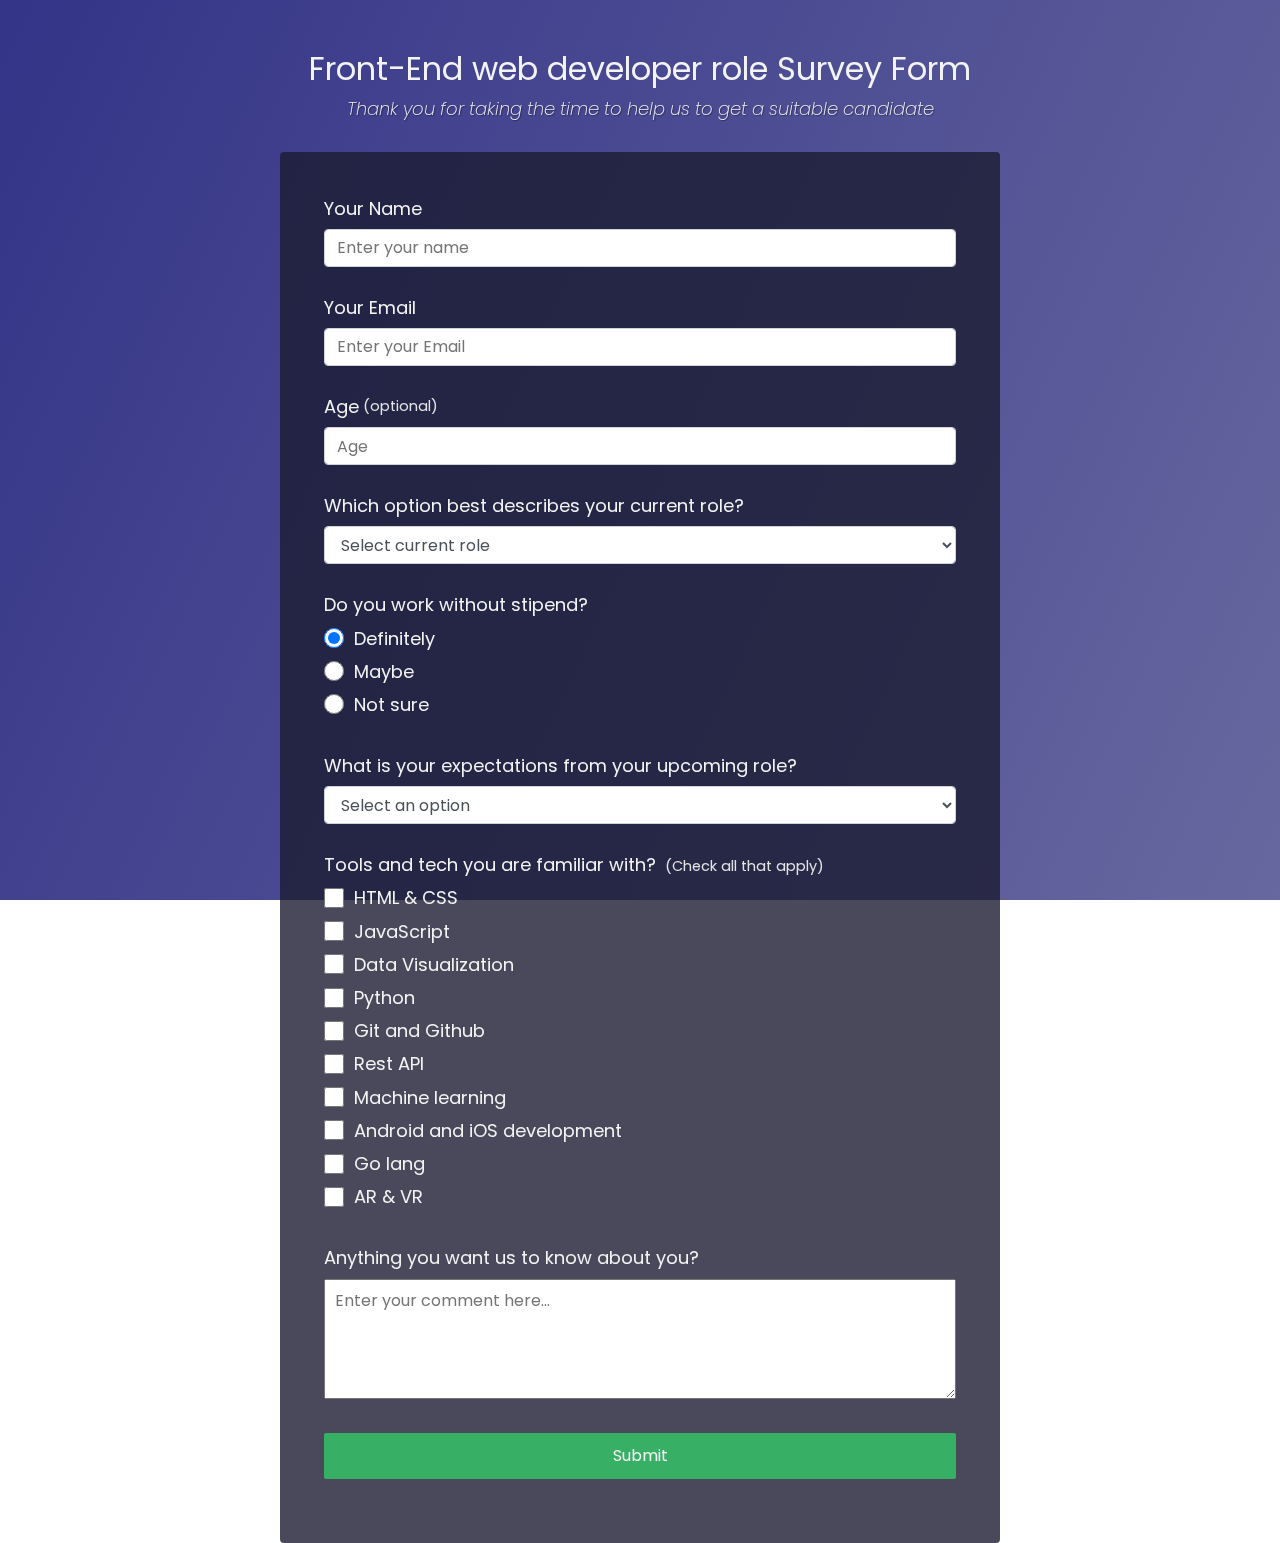
<file: HTML & CSS challenges/Survey Form/index.html>
<!DOCTYPE html>
<html lang="en">
<head>
    <meta charset="UTF-8">
    <meta http-equiv="X-UA-Compatible" content="IE=edge">
    <meta name="viewport" content="width=device-width, initial-scale=1.0">
    <link rel="stylesheet" href="style.css">
    <title>Survey form</title>
</head>
<body>
    <div class="container">
        <header class="header">
          <h1 id="title" class="text-center">Front-End web developer role Survey Form</h1>
          <p id="description" class="description text-center">
            Thank you for taking the time to help us to get a suitable candidate
          </p>
        </header>
        <form id="survey-form">
          <div class="form-group">
            <label id="name-label" for="name">Your Name</label>
            <input
              type="text"
              name="name"
              id="name"
              class="form-control"
              placeholder="Enter your name"
              required
            />
          </div>
          <div class="form-group">
            <label id="email-label" for="email">Your Email</label>
            <input
              type="email"
              name="email"
              id="email"
              class="form-control"
              placeholder="Enter your Email"
              required
            />
          </div>
          <div class="form-group">
            <label id="number-label" for="number"
              >Age<span class="clue">(optional)</span></label
            >
            <input
              type="number"
              name="age"
              id="number"
              min="10"
              max="99"
              class="form-control"
              placeholder="Age"
            />
          </div>
          <div class="form-group">
            <p>Which option best describes your current role?</p>
            <select id="dropdown" name="role" class="form-control" required>
              <option disabled selected value>Select current role</option>
              <option value="student">Student</option>
              <option value="job">Full Time Job</option>
              <option value="preferNo">intern</option>
              <option value="other">Other</option>
            </select>
          </div>
      
          <div class="form-group">
            <p>Do you work without stipend?</p>
            <label>
              <input
                name="user-recommend"
                value="definitely"
                type="radio"
                class="input-radio"
                checked
              />Definitely</label
            >
            <label>
              <input
                name="user-recommend"
                value="maybe"
                type="radio"
                class="input-radio"
              />Maybe</label
            >
      
            <label
              ><input
                name="user-recommend"
                value="not-sure"
                type="radio"
                class="input-radio"
              />Not sure</label
            >
          </div>
      
          <div class="form-group">
            <p>
            What is your expectations from your upcoming role?
            </p>
            <select id="most-like" name="mostLike" class="form-control" required>
              <option disabled selected value>Select an option</option>
              <option value="challenges">Challenges</option>
              <option value="projects">Projects</option>
              <option value="community">Community</option>
              <option value="openSource">Open Source</option>
            </select>
          </div>
      
          <div class="form-group">
            <p>
              Tools and tech you are familiar with?
              <span class="clue">(Check all that apply)</span>
            </p>
      
            <label
              ><input
                name="prefer"
                value="front-end-projects"
                type="checkbox"
                class="input-checkbox"
              />HTML & CSS</label
            >
            <label>
              <input
                name="prefer"
                value="back-end-projects"
                type="checkbox"
                class="input-checkbox"
              />JavaScript</label
            >
            <label
              ><input
                name="prefer"
                value="data-visualization"
                type="checkbox"
                class="input-checkbox"
              />Data Visualization</label
            >
            <label
              ><input
                name="prefer"
                value="challenges"
                type="checkbox"
                class="input-checkbox"
              />Python</label
            >
            <label
              ><input
                name="prefer"
                value="open-source-community"
                type="checkbox"
                class="input-checkbox"
              />Git and Github</label
            >
            <label
              ><input
                name="prefer"
                value="gitter-help-rooms"
                type="checkbox"
                class="input-checkbox"
              />Rest API</label
            >
            <label
              ><input
                name="prefer"
                value="videos"
                type="checkbox"
                class="input-checkbox"
              />Machine learning</label
            >
            <label
              ><input
                name="prefer"
                value="city-meetups"
                type="checkbox"
                class="input-checkbox"
              />Android and iOS development</label
            >
            <label
              ><input
                name="prefer"
                value="wiki"
                type="checkbox"
                class="input-checkbox"
              />Go lang</label
            >
            <label
              ><input
                name="prefer"
                value="forum"
                type="checkbox"
                class="input-checkbox"
              />AR & VR</label
            >
          </div>
      
          <div class="form-group">
            <p>Anything you want us to know about you?</p>
            <textarea
              id="comments"
              class="input-textarea"
              name="comment"
              placeholder="Enter your comment here..."
            ></textarea>
          </div>
      
          <div class="form-group">
            <button type="submit" id="submit" class="submit-button">
              Submit
            </button>
          </div>
        </form>
      </div>      
</body>
</html>
</file>
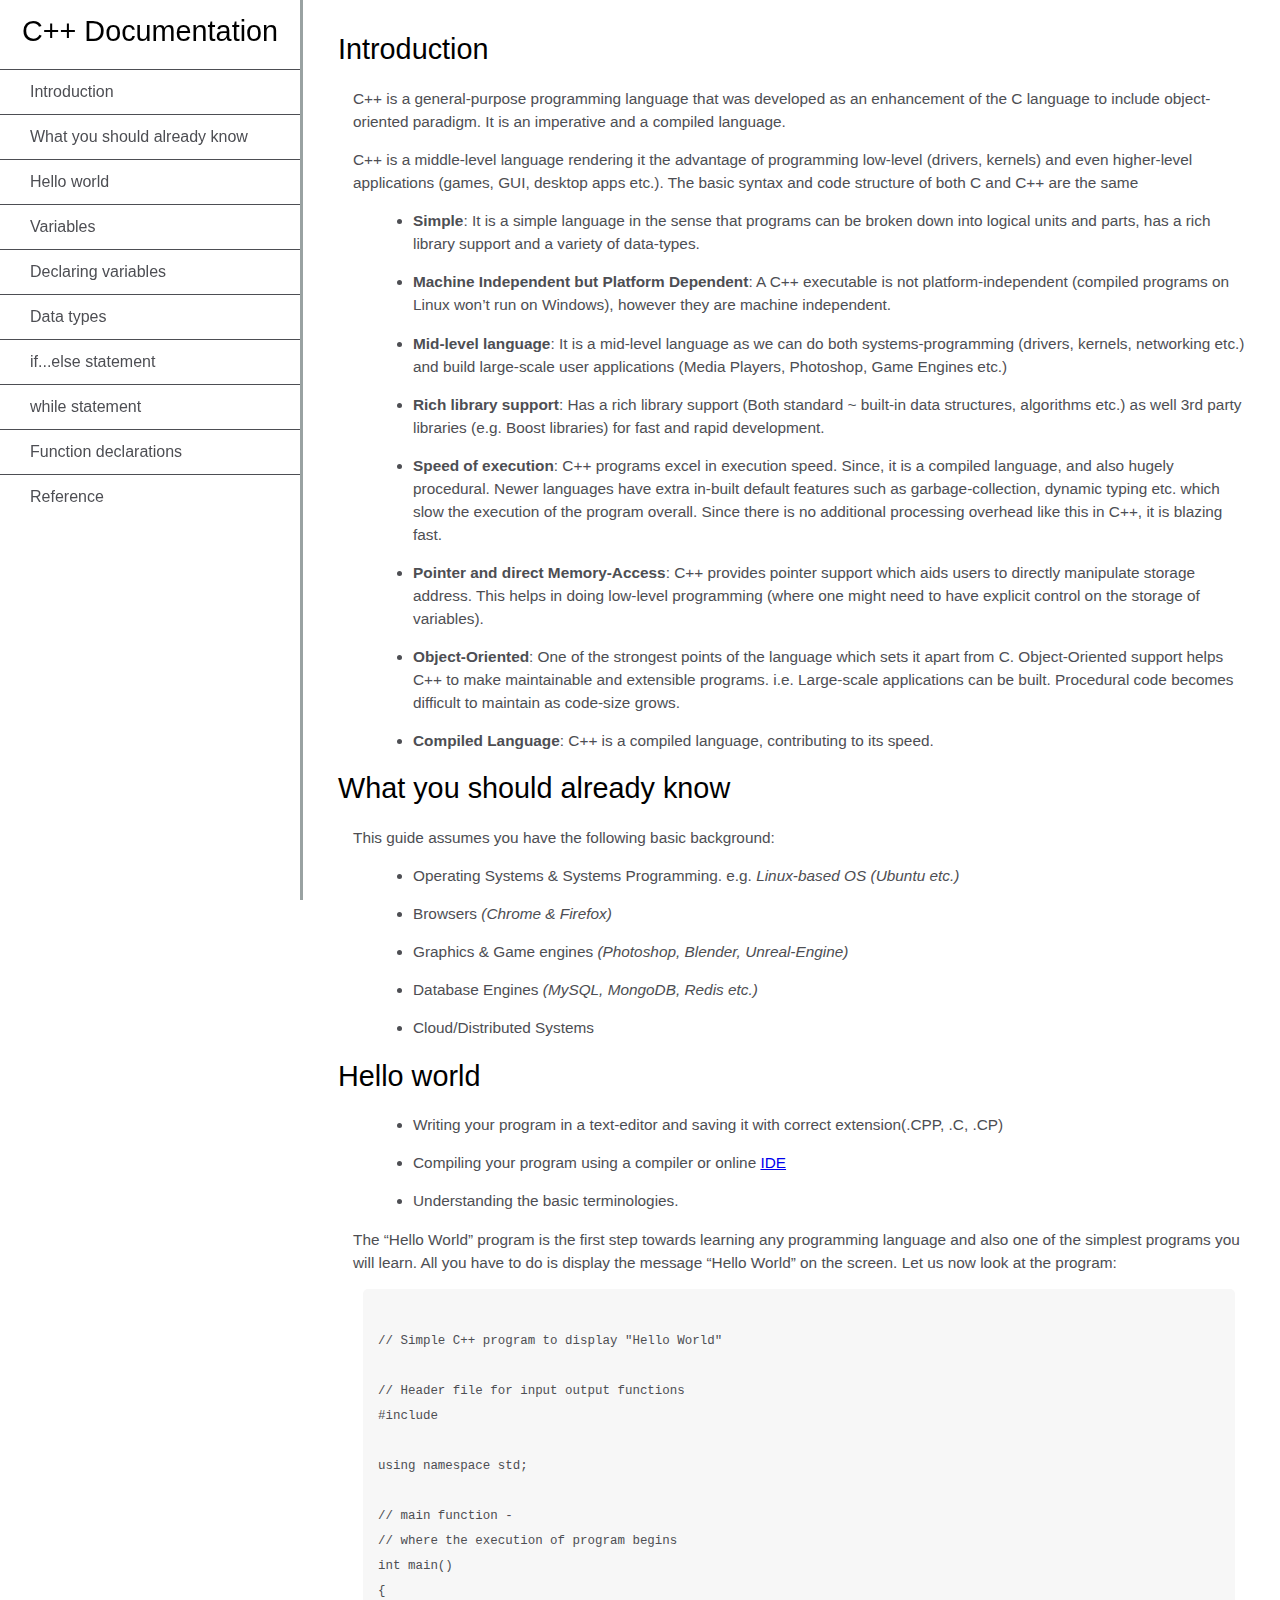
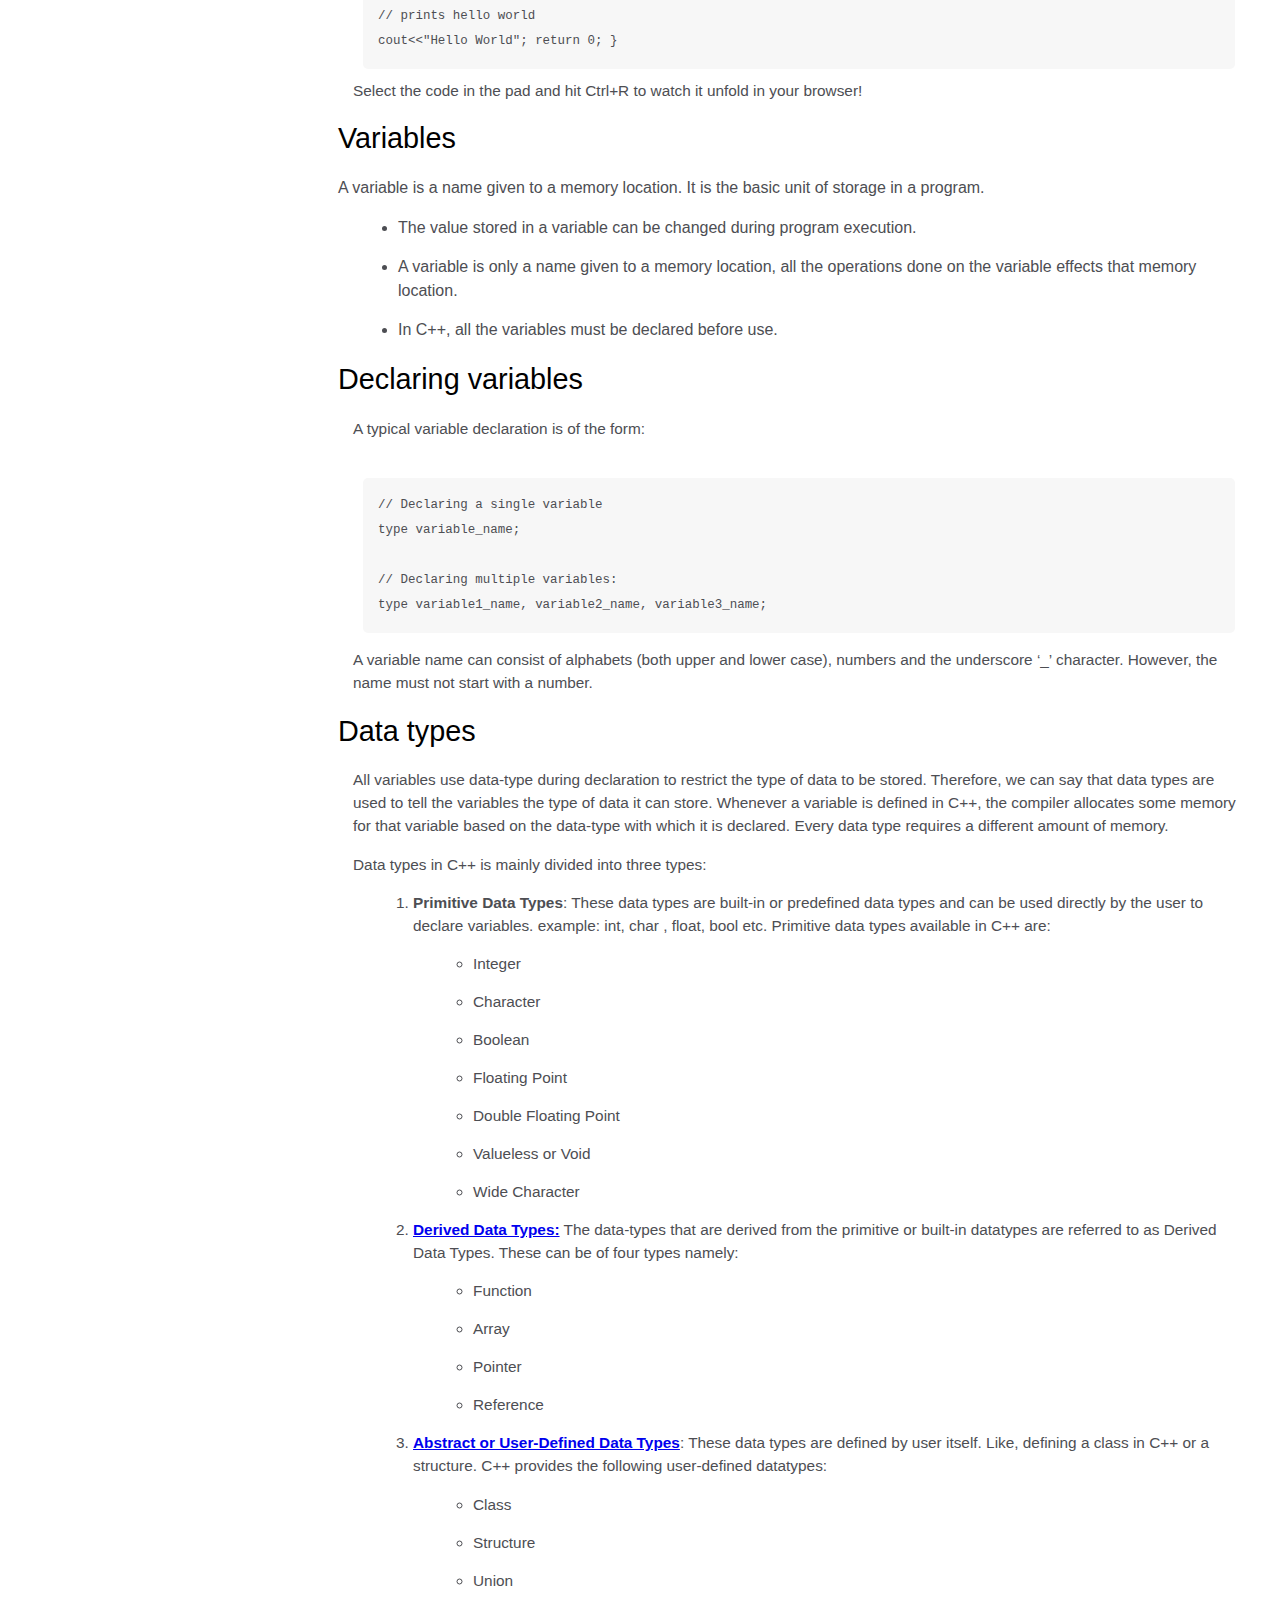
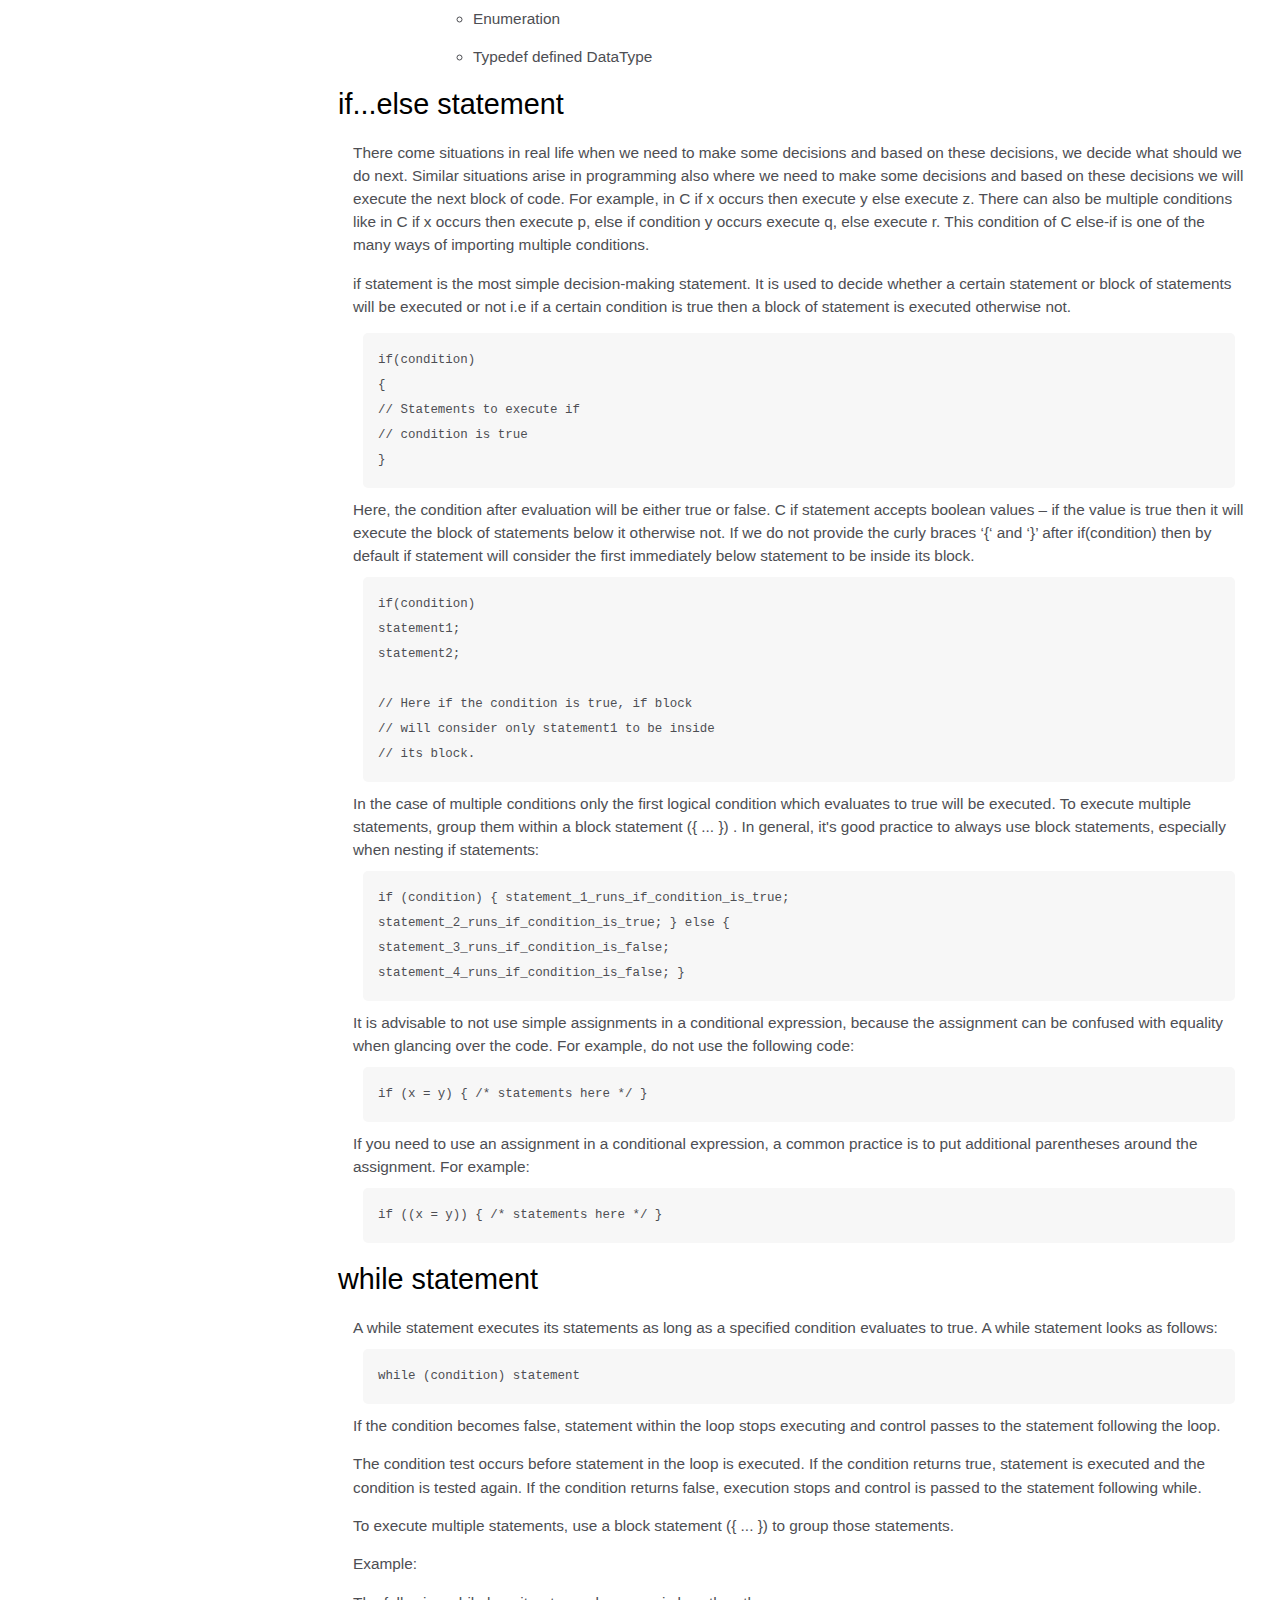
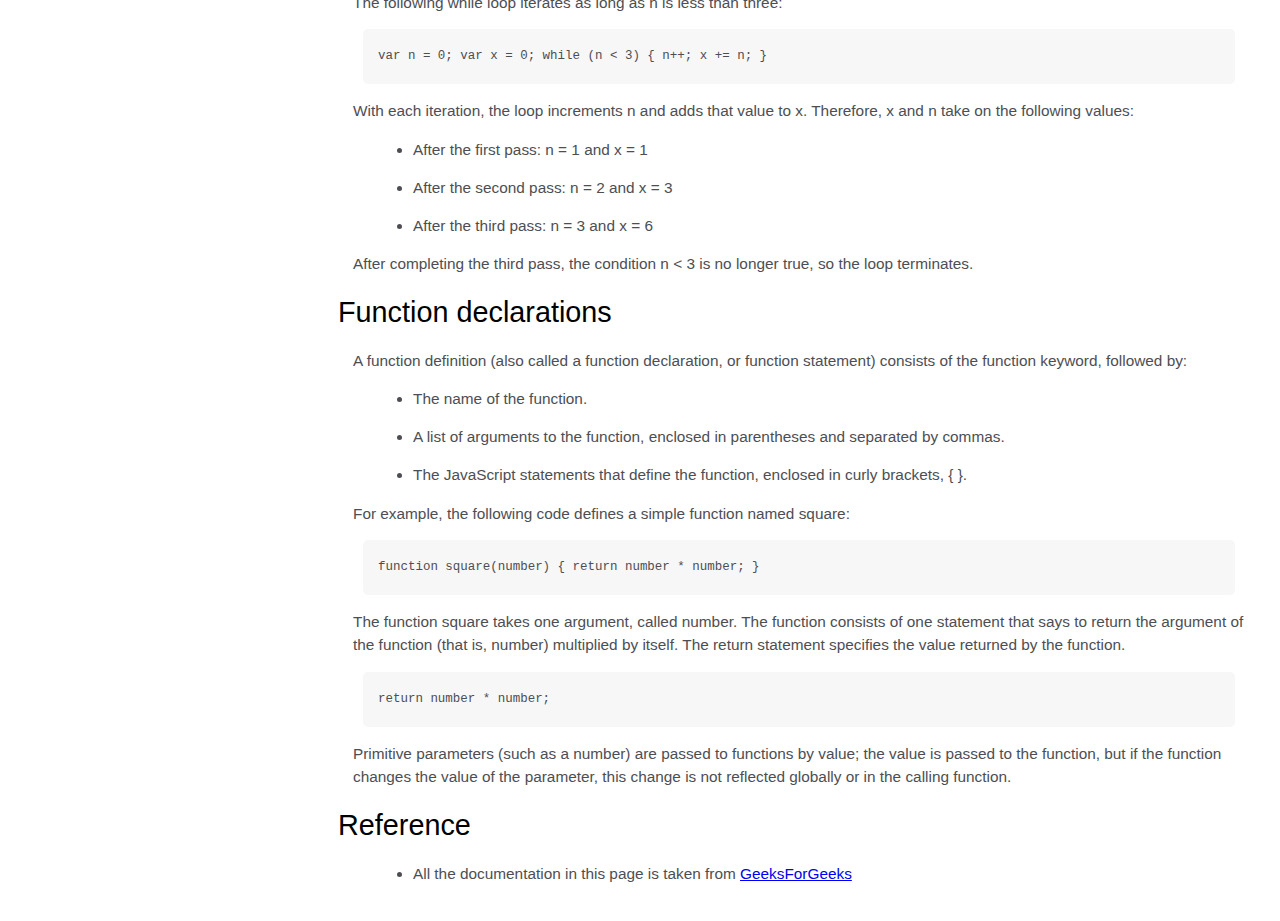
<file: HTML & CSS challenges/Technical documentation page/index.html>
<!DOCTYPE html>
<html lang="en">
<head>
    <meta charset="UTF-8">
    <meta http-equiv="X-UA-Compatible" content="IE=edge">
    <meta name="viewport" content="width=device-width, initial-scale=1.0">
    <link rel="stylesheet" href="style.css" >
    <title>Technical Documentation page </title>
</head>
<body>
    <nav id="navbar">
        <header>C++ Documentation</header>
        <ul>
          <li><a class="nav-link" href="#Introduction">Introduction</a></li>
          <li>
            <a class="nav-link" href="#What_you_should_already_know">What you should already know</a>
          </li>
          <li><a class="nav-link" href="#Hello_world">Hello world</a></li>
          <li><a class="nav-link" href="#Variables">Variables</a></li>
          <li>
            <a class="nav-link" href="#Declaring_variables">Declaring variables</a>
          </li>
          <li><a class="nav-link" href="#Data_types">Data types</a></li>
          <li>
            <a class="nav-link" href="#if...else_statement">if...else statement</a>
          </li>
          <li><a class="nav-link" href="#while_statement">while statement</a></li>
          <li>
            <a class="nav-link" href="#Function_declarations">Function declarations</a>
          </li>
          <li><a class="nav-link" href="#Reference">Reference</a></li>
        </ul>
      </nav>
      <main id="main-doc">
        <section class="main-section" id="Introduction">
          <header>Introduction</header>
          <article>
            <p>
              C++ is a general-purpose programming language that was developed as an enhancement of the C language to include object-oriented paradigm. It is an imperative and a compiled language.
            </p>
      
            <p>
              C++ is a middle-level language rendering it the advantage of programming low-level (drivers, kernels) and even higher-level applications (games, GUI, desktop apps etc.). The basic syntax and code structure of both C and C++ are the same
            </p>
            <ul>
              <li><strong>Simple</strong>: It is a simple language in the sense that programs can be broken down into logical units and parts, has a rich library support and a variety of data-types.</li>
              <li><strong>Machine Independent but Platform Dependent</strong>: A C++ executable is not platform-independent (compiled programs on Linux won’t run on Windows), however they are machine independent.</li>
              <li><strong>Mid-level language</strong>: It is a mid-level language as we can do both systems-programming (drivers, kernels, networking etc.) and build large-scale user applications (Media Players, Photoshop, Game Engines etc.)</li>
              <li><strong>Rich library support</strong>: Has a rich library support (Both standard ~ built-in data structures, algorithms etc.) as well 3rd party libraries (e.g. Boost libraries) for fast and rapid development.</li>
              <li><strong>Speed of execution</strong>: C++ programs excel in execution speed. Since, it is a compiled language, and also hugely procedural. Newer languages have extra in-built default features such as garbage-collection, dynamic typing etc. which slow the execution of the program overall. Since there is no additional processing overhead like this in C++, it is blazing fast.</li>
              <li><strong>Pointer and direct Memory-Access</strong>: C++ provides pointer support which aids users to directly manipulate storage address. This helps in doing low-level programming (where one might need to have explicit control on the storage of variables).</li>
              <li><strong>Object-Oriented</strong>: One of the strongest points of the language which sets it apart from C. Object-Oriented support helps C++ to make maintainable and extensible programs. i.e. Large-scale applications can be built. Procedural code becomes difficult to maintain as code-size grows.</li>
              <li><strong>Compiled Language</strong>: C++ is a compiled language, contributing to its speed.</li>
            </ul>
          </article>
        </section>
        <section class="main-section" id="What_you_should_already_know">
          <header>What you should already know</header>
          <article>
            <p>This guide assumes you have the following basic background:</p>
      
            <ul>
              <li>Operating Systems &amp; Systems Programming. e.g. <i>Linux-based OS (Ubuntu etc.)</i></li>
              <li>Browsers <i>(Chrome &amp; Firefox)</i></li>
              <li>Graphics &amp; Game engines <i>(Photoshop, Blender, Unreal-Engine)</i></li>
              <li>Database Engines <i>(MySQL, MongoDB, Redis etc.)</i></li>
              <li>Cloud/Distributed Systems</li>
            </ul>
          </article>
        </section>
        <section class="main-section" id="Hello_world">
          <header>Hello world</header>
          <article>
            <ul>
              <li>Writing your program in a text-editor and saving it with correct extension(.CPP, .C, .CP)</li>
              <li>Compiling your program using a compiler or online <a href="https://ide.geeksforgeeks.org/">IDE</a></li>
              <li>Understanding the basic terminologies.</li>
            </ul>
            <p>The “Hello World” program is the first step towards learning any programming language and also one of the simplest programs you will learn. All you have to do is display the message “Hello World” on the screen. Let us now look at the program:</p>
            <code>
              // Simple C++ program to display "Hello World"
      
              // Header file for input output functions
              #include<iostream>
      
                using namespace std;
      
                // main function -
                // where the execution of program begins
                int main()
                {
                // prints hello world
                cout<<"Hello World"; return 0; } </code>
      
                  Select the code in the pad and hit Ctrl+R to watch it unfold in your
                  browser!
          </article>
        </section>
        <section class="main-section" id="Variables">
          <header>Variables</header>
          <p>
          <p>A variable is a name given to a memory location. It is the basic unit of storage in a program.&nbsp;</p>
          </p>
          <ul>
            <li>The value stored in a variable can be changed during program execution.</li>
            <li>A variable is only a name given to a memory location, all the operations done on the variable effects that memory location.</li>
            <li>In C++, all the variables must be declared before use.</li>
          </ul>
        </section>
        <section class="main-section" id="Declaring_variables">
          <header>Declaring variables</header>
          <article>
            <p>A typical variable declaration is of the form:&nbsp;<br>&nbsp;</p>
            <code>// Declaring a single variable
              type variable_name;
      
              // Declaring multiple variables:
              type variable1_name, variable2_name, variable3_name;</code>
            <p>
              A variable name can consist of alphabets (both upper and lower case), numbers and the underscore ‘_’ character. However, the name must not start with a number.</p>
          </article>
        </section>
        <section class="main-section" id="Data_types">
          <header>Data types</header>
          <article>
            <p>All variables use data-type during declaration to restrict the type of data to be stored. Therefore, we can say that data types are used to tell the variables the type of data it can store. Whenever a variable is defined in C++, the compiler allocates some memory for that variable based on the data-type with which it is declared. Every data type requires a different amount of memory.</p>
      
            <p>Data types in C++ is mainly divided into three types: </p>
            <ol>
              <li><strong>Primitive Data Types</strong>: These data types are built-in or predefined data types and can be used directly by the user to declare variables. example: int, char , float, bool etc. Primitive data types available in C++ are:&nbsp;<ul>
                  <li>Integer</li>
                  <li>Character</li>
                  <li>Boolean</li>
                  <li>Floating Point</li>
                  <li>Double Floating Point</li>
                  <li>Valueless or Void</li>
                  <li>Wide Character</li>
                </ul>
              </li>
              <li><a href="https://www.geeksforgeeks.org/derived-data-types-in-c/"><strong>Derived Data Types:</strong></a> The data-types that are derived from the primitive or built-in datatypes are referred to as Derived Data Types. These can be of four types namely:&nbsp;<ul>
                  <li>Function</li>
                  <li>Array</li>
                  <li>Pointer</li>
                  <li>Reference</li>
                </ul>
              </li>
              <li><a href="https://www.geeksforgeeks.org/user-defined-derived-data-types-in-c/"><strong>Abstract or User-Defined Data Types</strong></a>: These data types are defined by user itself. Like, defining a class in C++ or a structure. C++ provides the following user-defined datatypes:&nbsp;<ul>
                  <li>Class</li>
                  <li>Structure</li>
                  <li>Union</li>
                  <li>Enumeration</li>
                  <li>Typedef defined DataType</li>
                </ul>
              </li>
            </ol>
          </article>
        </section>
        <section class="main-section" id="if...else_statement">
          <header>if...else statement</header>
          <article>
            There come situations in real life when we need to make some decisions and based on these decisions, we decide what should we do next. Similar situations arise in programming also where we need to make some decisions and based on these decisions we will execute the next block of code. For example, in C if x occurs then execute y else execute z. There can also be multiple conditions like in C if x occurs then execute p, else if condition y occurs execute q, else execute r. This condition of C else-if is one of the many ways of importing multiple conditions.
      
            <p>
              if statement is the most simple decision-making statement. It is used to decide whether a certain statement or block of statements will be executed or not i.e if a certain condition is true then a block of statement is executed otherwise not. </p>
      
            <code>if(condition)
              {
              // Statements to execute if
              // condition is true
              }</code>
            Here, the condition after evaluation will be either true or false. C if statement accepts boolean values – if the value is true then it will execute the block of statements below it otherwise not. If we do not provide the curly braces ‘{‘ and ‘}’ after if(condition) then by default if statement will consider the first immediately below statement to be inside its block.
      
            <code>if(condition)
              statement1;
              statement2;
      
              // Here if the condition is true, if block
              // will consider only statement1 to be inside
              // its block.
            </code>
            In the case of multiple conditions only the first logical condition which
            evaluates to true will be executed. To execute multiple statements, group
            them within a block statement ({ ... }) . In general, it's good practice
            to always use block statements, especially when nesting if statements:
      
            <code>if (condition) { statement_1_runs_if_condition_is_true;
              statement_2_runs_if_condition_is_true; } else {
              statement_3_runs_if_condition_is_false;
              statement_4_runs_if_condition_is_false; }</code>
            It is advisable to not use simple assignments in a conditional expression,
            because the assignment can be confused with equality when glancing over
            the code. For example, do not use the following code:
            <code>if (x = y) { /* statements here */ }</code> If you need to use an
            assignment in a conditional expression, a common practice is to put
            additional parentheses around the assignment. For example:
      
            <code>if ((x = y)) { /* statements here */ }</code>
          </article>
        </section>
        <section class="main-section" id="while_statement">
          <header>while statement</header>
          <article>
            A while statement executes its statements as long as a specified condition
            evaluates to true. A while statement looks as follows:
      
            <code>while (condition) statement</code> If the condition becomes false,
            statement within the loop stops executing and control passes to the
            statement following the loop.
      
            <p>
              The condition test occurs before statement in the loop is executed. If
              the condition returns true, statement is executed and the condition is
              tested again. If the condition returns false, execution stops and
              control is passed to the statement following while.
            </p>
      
            <p>
              To execute multiple statements, use a block statement ({ ... }) to group
              those statements.
            </p>
      
            Example:
      
            <p>The following while loop iterates as long as n is less than three:</p>
      
            <code>var n = 0; var x = 0; while (n &lt; 3) { n++; x += n; }</code>
            <p>
              With each iteration, the loop increments n and adds that value to x.
              Therefore, x and n take on the following values:
            </p>
      
            <ul>
              <li>After the first pass: n = 1 and x = 1</li>
              <li>After the second pass: n = 2 and x = 3</li>
              <li>After the third pass: n = 3 and x = 6</li>
            </ul>
            <p>
              After completing the third pass, the condition n &lt; 3 is no longer
              true, so the loop terminates.
            </p>
          </article>
        </section>
        <section class="main-section" id="Function_declarations">
          <header>Function declarations</header>
          <article>
            A function definition (also called a function declaration, or function
            statement) consists of the function keyword, followed by:
      
            <ul>
              <li>The name of the function.</li>
              <li>
                A list of arguments to the function, enclosed in parentheses and
                separated by commas.
              </li>
              <li>
                The JavaScript statements that define the function, enclosed in curly
                brackets, { }.
              </li>
            </ul>
            <p>
              For example, the following code defines a simple function named square:
            </p>
      
            <code>function square(number) { return number * number; }</code>
            <p>
              The function square takes one argument, called number. The function
              consists of one statement that says to return the argument of the
              function (that is, number) multiplied by itself. The return statement
              specifies the value returned by the function.
            </p>
            <code>return number * number;</code>
            <p>
              Primitive parameters (such as a number) are passed to functions by
              value; the value is passed to the function, but if the function changes
              the value of the parameter, this change is not reflected globally or in
              the calling function.
            </p>
          </article>
        </section>
        <section class="main-section" id="Reference">
          <header>Reference</header>
          <article>
            <ul>
              <li>
                All the documentation in this page is taken from
                <a href="https://www.geeksforgeeks.org/c-plus-plus" target="_blank">GeeksForGeeks</a>
              </li>
            </ul>
          </article>
        </section>
      </main>
</body>
</html>
</file>
<file: HTML & CSS challenges/Survey Form/style.css>
@import url('https://fonts.googleapis.com/css?family=Poppins:200i,400&display=swap');

:root {
  --color-white: #f3f3f3;
  --color-darkblue: #1b1b32;
  --color-darkblue-alpha: rgba(27, 27, 50, 0.8);
  --color-green: #37af65;
}

*,
*::before,
*::after {
  box-sizing: border-box;
}

body {
  font-family: 'Poppins', sans-serif;
  font-size: 1rem;
  font-weight: 400;
  line-height: 1.4;
  color: var(--color-white);
  margin: 0;
}

/* mobile friendly alternative to using background-attachment: fixed */
body::before {
  content: '';
  position: fixed;
  top: 0;
  left: 0;
  height: 100%;
  width: 100%;
  z-index: -1;
  background: var(--color-darkblue);
  background-image: linear-gradient(
      115deg,
      rgba(58, 58, 158, 0.8),
      rgba(136, 136, 206, 0.7)
    ),
    url(https://lh3.googleusercontent.com/proxy/8AAMSNgL1JtOFGFnoUA52-9EPpOdulfhOMyHigGebosLZth5vVg3wkYLhPzoIUtr60uu0MwI2oS_2c-LkYrI-dFdtemwBuVjTuwFy_Z4WHeOLunpxlQ4Hlf2EHM);
  background-size: cover;
  background-repeat: no-repeat;
  background-position: center;
}

h1 {
  font-weight: 400;
  line-height: 1.2;
}

p {
  font-size: 1.125rem;
}

h1,
p {
  margin-top: 0;
  margin-bottom: 0.5rem;
}

label {
  display: flex;
  align-items: center;
  font-size: 1.125rem;
  margin-bottom: 0.5rem;
}

input,
button,
select,
textarea {
  margin: 0;
  font-family: inherit;
  font-size: inherit;
  line-height: inherit;
}

button {
  border: none;
}

.container {
  width: 100%;
  margin: 3.125rem auto 0 auto;
}

@media (min-width: 576px) {
  .container {
    max-width: 540px;
  }
}

@media (min-width: 768px) {
  .container {
    max-width: 720px;
  }
}

.header {
  padding: 0 0.625rem;
  margin-bottom: 1.875rem;
}

.description {
  font-style: italic;
  font-weight: 200;
  text-shadow: 1px 1px 1px rgba(0, 0, 0, 0.4);
}

.clue {
  margin-left: 0.25rem;
  font-size: 0.9rem;
  color: #e4e4e4;
}

.text-center {
  text-align: center;
}

/* form */

form {
  background: var(--color-darkblue-alpha);
  padding: 2.5rem 0.625rem;
  border-radius: 0.25rem;
}

@media (min-width: 480px) {
  form {
    padding: 2.5rem;
  }
}

.form-group {
  margin: 0 auto 1.25rem auto;
  padding: 0.25rem;
}

.form-control {
  display: block;
  width: 100%;
  height: 2.375rem;
  padding: 0.375rem 0.75rem;
  color: #495057;
  background-color: #fff;
  background-clip: padding-box;
  border: 1px solid #ced4da;
  border-radius: 0.25rem;
  transition: border-color 0.15s ease-in-out, box-shadow 0.15s ease-in-out;
}

.form-control:focus {
  border-color: #80bdff;
  outline: 0;
  box-shadow: 0 0 0 0.2rem rgba(0, 123, 255, 0.25);
}

.input-radio,
.input-checkbox {
  display: inline-block;
  margin-right: 0.625rem;
  min-height: 1.25rem;
  min-width: 1.25rem;
}

.input-textarea {
  min-height: 120px;
  width: 100%;
  padding: 0.625rem;
  resize: vertical;
}

.submit-button {
  display: block;
  width: 100%;
  padding: 0.75rem;
  background: var(--color-green);
  color: inherit;
  border-radius: 2px;
  cursor: pointer;
}
</file>
<file: HTML & CSS challenges/Technical documentation page/style.css>
html,
body {
  min-width: 290px;
  color: #4d4e53;
  background-color: #ffffff;
  font-family: 'Open Sans', Arial, sans-serif;
  line-height: 1.5;
}

#navbar {
  position: fixed;
  min-width: 290px;
  top: 0px;
  left: 0px;
  width: 300px;
  height: 100%;
  border-right: solid;
  border-color: rgba(0, 22, 22, 0.4);
}

header {
  color: black;
  margin: 10px;
  text-align: center;
  font-size: 1.8em;
  font-weight: thin;
}

#main-doc header {
  text-align: left;
  margin: 0px;
}

#navbar ul {
  height: 88%;
  padding: 0;
  overflow-y: auto;
  overflow-x: hidden;
}

#navbar li {
  color: #4d4e53;
  border-top: 1px solid;
  list-style: none;
  position: relative;
  width: 100%;
}

#navbar a {
  display: block;
  padding: 10px 30px;
  color: #4d4e53;
  text-decoration: none;
  cursor: pointer;
}

#main-doc {
  position: absolute;
  margin-left: 310px;
  padding: 20px;
  margin-bottom: 110px;
}

section article {
  color: #4d4e53;
  margin: 15px;
  font-size: 0.96em;
}

section li {
  margin: 15px 0px 0px 20px;
}

code {
  display: block;
  text-align: left;
  white-space: pre-line;
  position: relative;
  word-break: normal;
  word-wrap: normal;
  line-height: 2;
  background-color: #f7f7f7;
  padding: 15px;
  margin: 10px;
  border-radius: 5px;
}

@media only screen and (max-width: 815px) {
  /* For mobile phones: */
  #navbar ul {
    border: 1px solid;
    height: 207px;
  }

  #navbar {
    background-color: white;
    position: absolute;
    top: 0;
    padding: 0;
    margin: 0;
    width: 100%;
    max-height: 275px;
    border: none;
    z-index: 1;
    border-bottom: 2px solid;
  }

  #main-doc {
    position: relative;
    margin-left: 0px;
    margin-top: 270px;
  }
}

@media only screen and (max-width: 400px) {
  #main-doc {
    margin-left: -10px;
  }

  code {
    margin-left: -20px;
    width: 100%;
    padding: 15px;
    padding-left: 10px;
    padding-right: 45px;
    min-width: 233px;
  }
}
</file>
